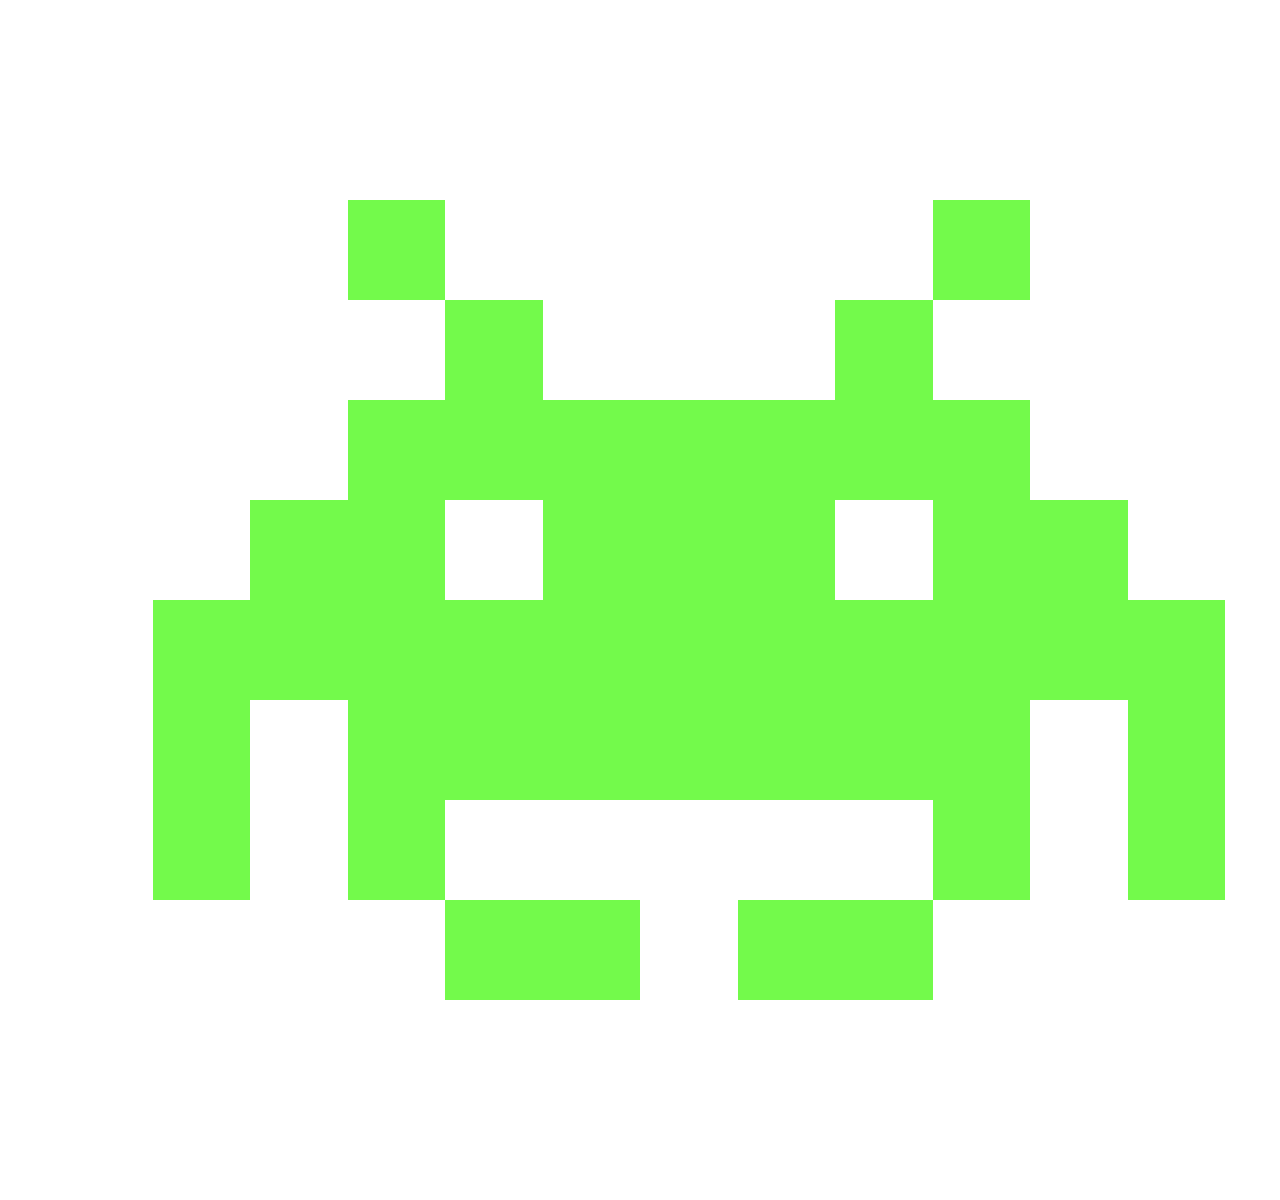
<file: index.html>
<!DOCTYPE html>
<html lang="en">
  <head>
    <meta charset="utf-8">
    <meta http-equiv="X-UA-Compatible" content="IE=edge">
    <meta name="viewport" content="width=device-width, initial-scale=1">
    <!-- The above 3 meta tags *must* come first in the head; any other head content must come *after* these tags -->
    <title>Bootstrap</title>

    <!-- Bootstrap -->
    <link href="css/bootstrap.css" rel="stylesheet">

    <link rel="stylesheet" href="css/style.css">

    <!-- HTML5 shim and Respond.js for IE8 support of HTML5 elements and media queries -->
    <!-- WARNING: Respond.js doesn't work if you view the page via file:// -->
    <!--[if lt IE 9]>
      <script src="https://oss.maxcdn.com/html5shiv/3.7.3/html5shiv.min.js"></script>
      <script src="https://oss.maxcdn.com/respond/1.4.2/respond.min.js"></script>
    <![endif]-->
     
  </head>

  <body>
  <!-- conteiner -->
  <div class="container">
    <!-- 1er ligne -->
    <div class="row">
      <div class="invader-block col-xs-offset-12"></div>
    </div>
      
    <!-- 2em ligne -->
    <div class="row">
      <div class="invader-block col-xs-offset-12"></div>
    </div>
    <!-- 3em ligne -->  
      <div class="row">
        <div class="invader-block col-xs-1 col-xs-offset-3"></div>
        <div class="invader-block col-xs-1 col-xs-offset-5"></div>
      </div>
    <!-- 4em ligne -->  
      <div class="row">
        <div class="invader-block col-xs-1 col-xs-offset-4"></div>
        <div class="invader-block col-xs-1 col-xs-offset-3"></div>
      </div>
    <!-- 5em ligne -->  
      <div class="row">
        <div class="invader-block col-xs-7 col-xs-offset-3"></div>
      </div>
    <!-- 6em ligne -->  
      <div class="row">
        <div class="invader-block col-xs-2 col-xs-offset-2"></div>
        <div class="invader-block col-xs-3 col-xs-offset-1"></div>
        <div class="invader-block col-xs-2 col-xs-offset-1"></div>
      </div>
      <!-- 7em ligne -->  
      <div class="row">
        <div class="invader-block col-xs-11 col-xs-offset-1"></div>
      </div>
      <!-- 8em ligne -->
      <div class="row">
        <div class="invader-block col-xs-1 col-xs-offset-1"></div>
        <div class="invader-block col-xs-7 col-xs-offset-1"></div>
        <div class="invader-block col-xs-1 col-xs-offset-1"></div>
      </div>    
      <!-- 9em ligne -->
      <div class="row">
        <div class="invader-block col-xs-1 col-xs-offset-1"></div>
        <div class="invader-block col-xs-1 col-xs-offset-1"></div>
        <div class="invader-block col-xs-1 col-xs-offset-5"></div>
        <div class="invader-block col-xs-1 col-xs-offset-1"></div>
      </div> 
      <!-- 10em ligne -->
      <div class="row">
        <div class="invader-block col-xs-2 col-xs-offset-4"></div>
        <div class="invader-block col-xs-2 col-xs-offset-1"></div>
      </div> 
      <!-- 11em ligne -->
      <div class="row">
        <div class="invader-block col-xs-offset-12"></div>
      </div>
      <!-- 12em ligne -->
      <div class="row">
        <div class="invader-block col-xs-offset-12"></div>
      </div>
  </body>
</html>
</file>
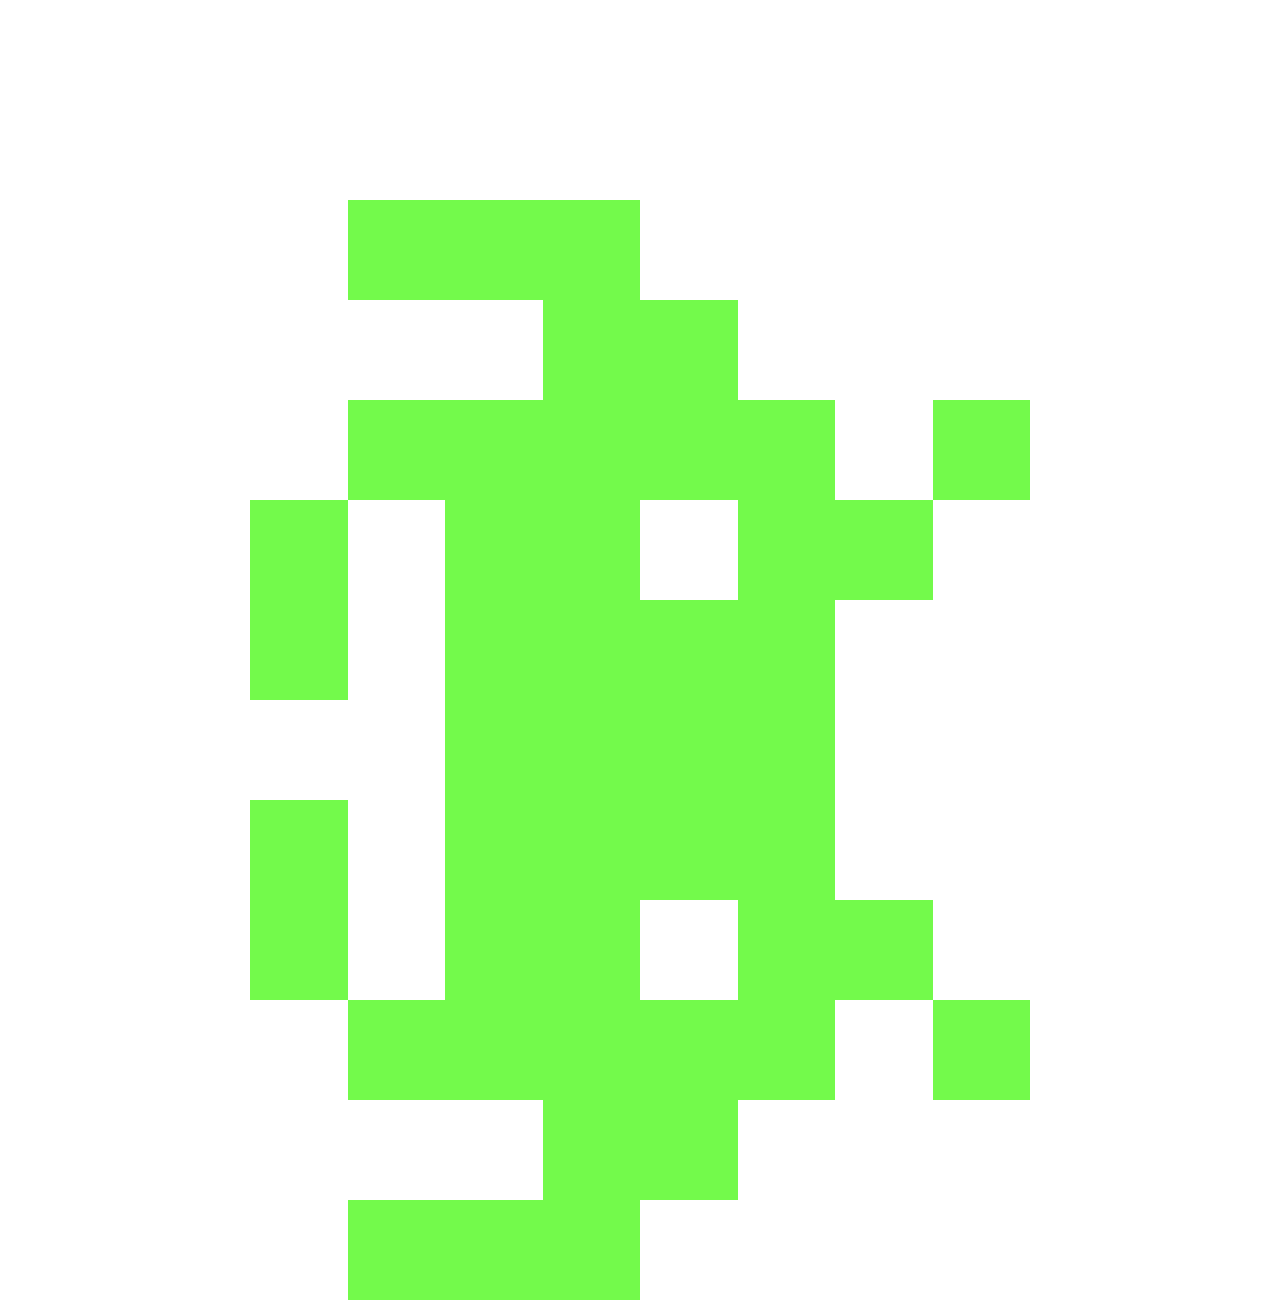
<file: index-90-degre.html>
<!DOCTYPE html>
<html lang="en">
  <head>
    <meta charset="utf-8">
    <meta http-equiv="X-UA-Compatible" content="IE=edge">
    <meta name="viewport" content="width=device-width, initial-scale=1">
    <!-- The above 3 meta tags *must* come first in the head; any other head content must come *after* these tags -->
    <title>Bootstrap</title>

    <!-- Bootstrap -->
    <link href="css/bootstrap.css" rel="stylesheet">

    <link rel="stylesheet" href="css/style.css">

    <!-- HTML5 shim and Respond.js for IE8 support of HTML5 elements and media queries -->
    <!-- WARNING: Respond.js doesn't work if you view the page via file:// -->
    <!--[if lt IE 9]>
      <script src="https://oss.maxcdn.com/html5shiv/3.7.3/html5shiv.min.js"></script>
      <script src="https://oss.maxcdn.com/respond/1.4.2/respond.min.js"></script>
    <![endif]-->
     
  </head>

  <body>
  <!-- conteiner -->
  <div class="container">
    <!-- 1er ligne -->
    <div class="row">
      <div class="invader-block col-xs-offset-12"></div>
    </div>
      
    <!-- 2em ligne -->
    <div class="row">
      <div class="invader-block col-xs-offset-12"></div>
    </div>
    <!-- 3em ligne -->  
      <div class="row">
        <div class="invader-block col-xs-3 col-xs-offset-3"></div>
      </div>
      <!-- 4em ligne -->  
      <div class="row">
        <div class="invader-block col-xs-2 col-xs-offset-5"></div>
      </div>
      <!-- 5em ligne --> 
      <div class="row">
        <div class="invader-block col-xs-5 col-xs-offset-3"></div>
        <div class="invader-block col-xs-1 col-xs-offset-1"></div>
      </div>
      <!-- 6em ligne --> 
      <div class="row">
        <div class="invader-block col-xs-1 col-xs-offset-2"></div>
        <div class="invader-block col-xs-2 col-xs-offset-1"></div>
        <div class="invader-block col-xs-2 col-xs-offset-1"></div>
      </div>
      <!-- 7em ligne --> 
      <div class="row">
        <div class="invader-block col-xs-1 col-xs-offset-2"></div>
        <div class="invader-block col-xs-4 col-xs-offset-1"></div>
      </div>
      <!-- 8em ligne -->
      <div class="row">
        <div class="invader-block col-xs-4 col-xs-offset-4"></div>
      </div>
      <!-- 9em ligne --> 
      <div class="row">
        <div class="invader-block col-xs-1 col-xs-offset-2"></div>
        <div class="invader-block col-xs-4 col-xs-offset-1"></div>
      </div> 
      <!-- 10em ligne --> 
      <div class="row">
        <div class="invader-block col-xs-1 col-xs-offset-2"></div>
        <div class="invader-block col-xs-2 col-xs-offset-1"></div>
        <div class="invader-block col-xs-2 col-xs-offset-1"></div>
      </div> 
      <!-- 11em ligne --> 
      <div class="row">
        <div class="invader-block col-xs-5 col-xs-offset-3"></div>
        <div class="invader-block col-xs-1 col-xs-offset-1"></div>
      </div> 
      <!-- 12em ligne -->  
      <div class="row">
        <div class="invader-block col-xs-2 col-xs-offset-5"></div>
      </div>
      <!-- 13em ligne -->  
      <div class="row">
        <div class="invader-block col-xs-3 col-xs-offset-3"></div>
      </div>
  </body>
</html>
</file>
<file: css/style.css>
.invader-block{
	height: 100px; 
	background-color: #73fa4b;  
	}

/* Desktops */
@media only screen and (max-width : 992px) {
.invader-block{
	height: 82px; 
	background-color: #73fa4b;  
	}
}

/* Tablets */
@media only screen and (max-width : 768px) {
.invader-block{
	height: 64px; 
	background-color: #73fa4b;  
	}
}

/* Phones */
@media only screen and (max-width : 480px) {
.invader-block{
	height: 40px; 
	background-color: #73fa4b;  
	}
}
</file>
